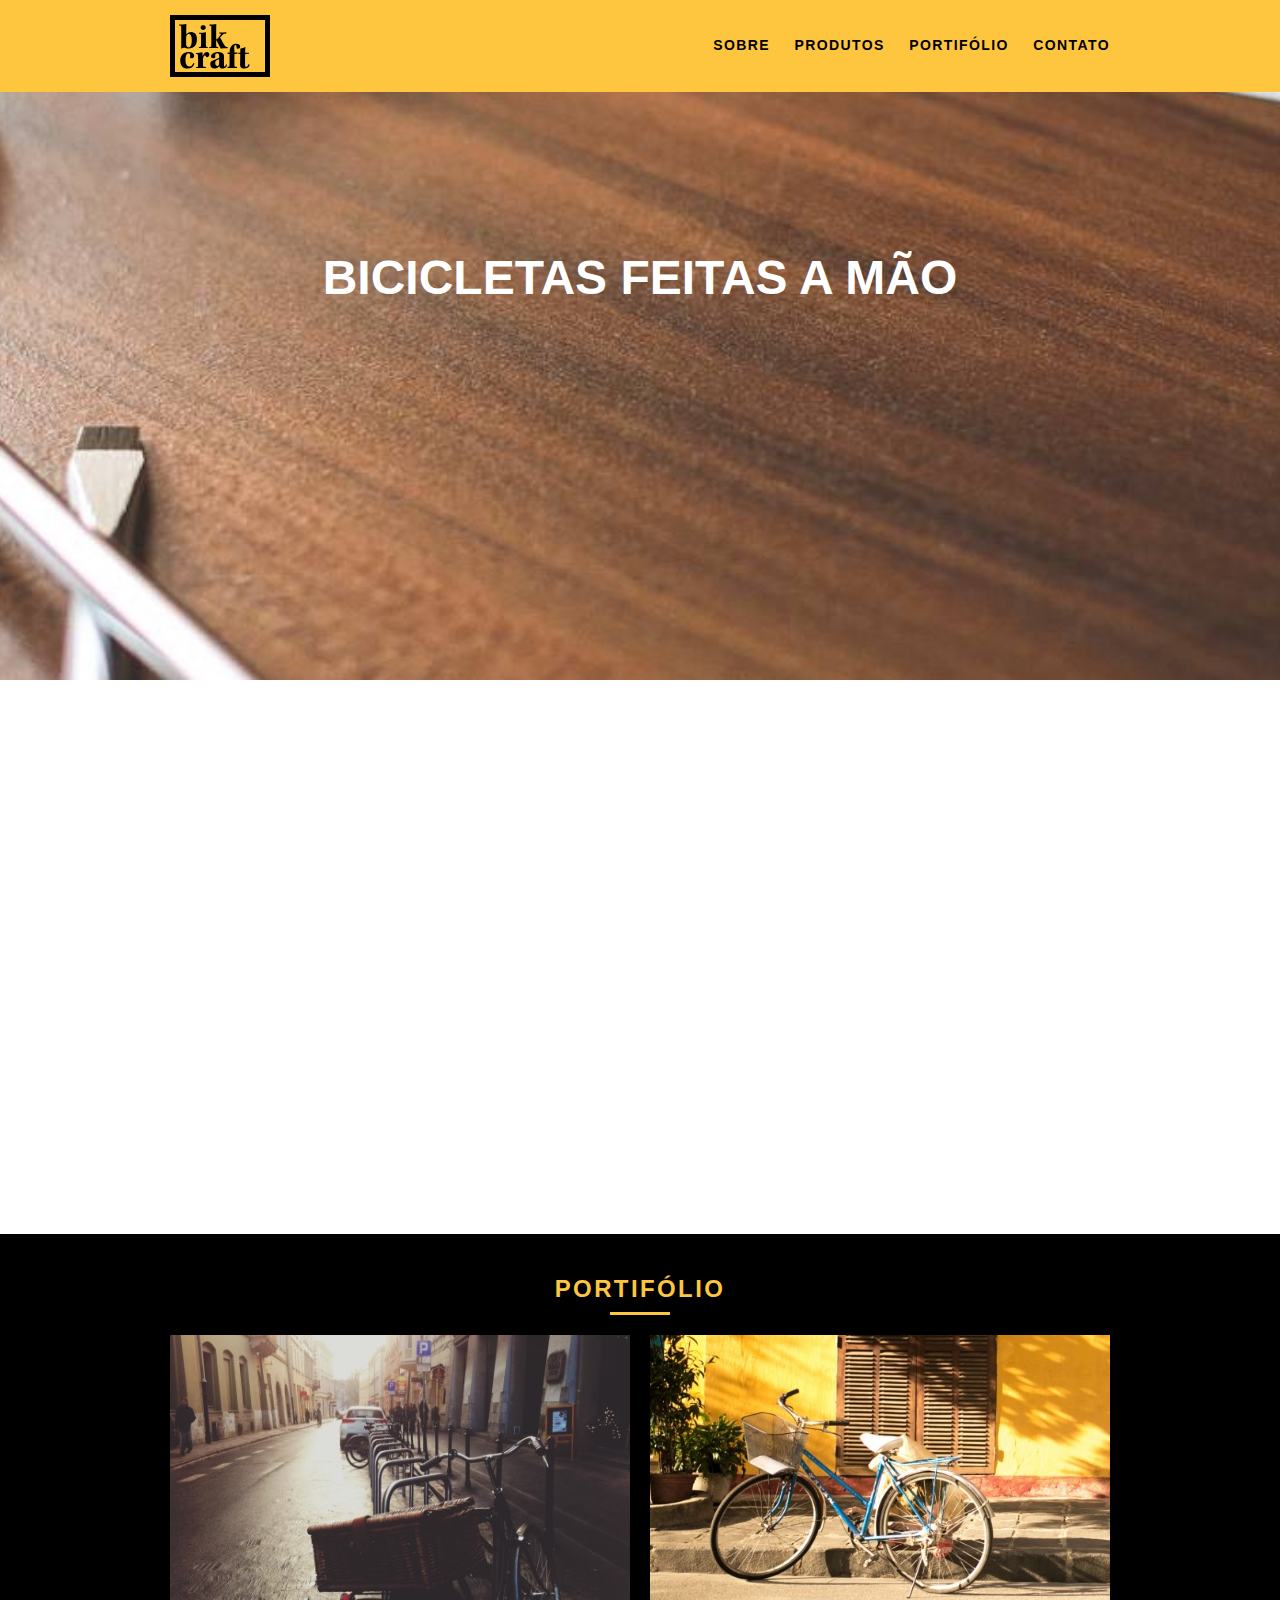
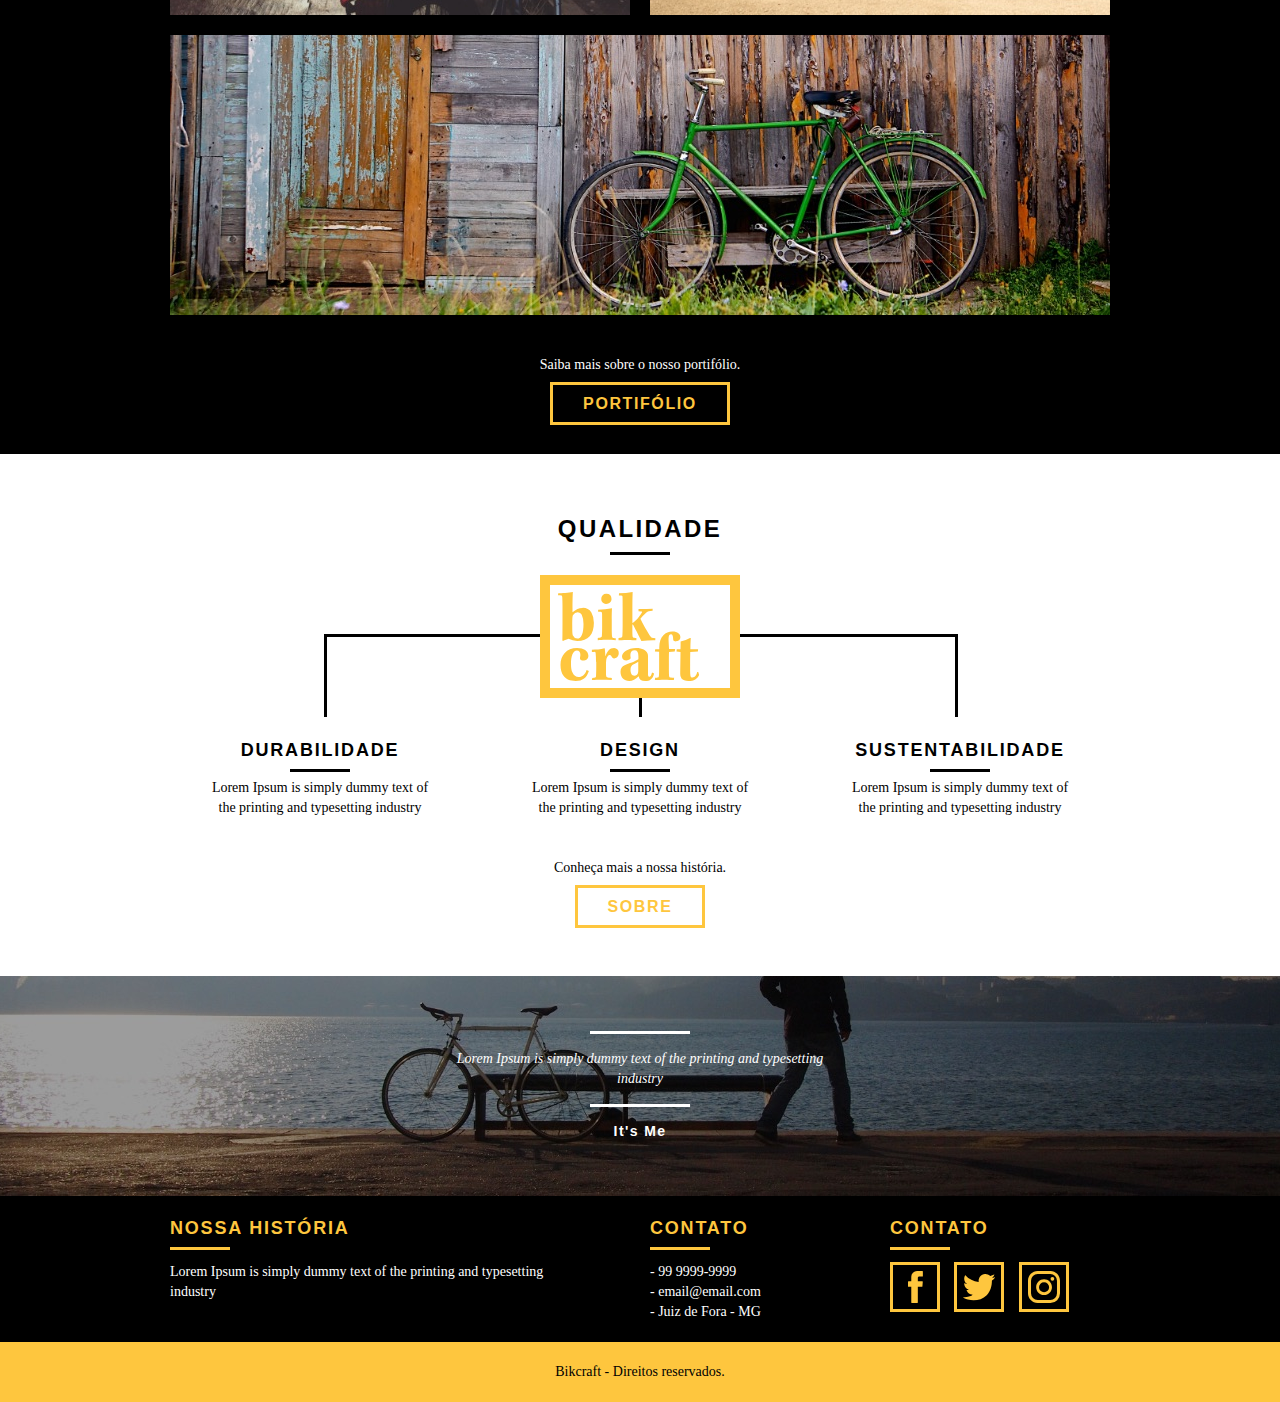
<file: Bikcraft/index.html>
<!DOCTYPE html>
<html lang="pt-br">

<head>
    <meta charset="utf-8">
    <meta name="description" content="Compre aqui sua bicicleta personalizada">

    <meta property="og:type" content="website">
    <meta property="og:title" content="Bikcraft - Bicicletas Personalizadas">
    <meta property="og:description" content="Compre aqui sua bicicleta personalizada">
    <meta property="og:url" content="http://bikcraft.com">
    <meta property="og:image" content="http://bikcraft.com/img/og-image.png">
    <meta name="viewport" content="width=device=width, initial-scale=1">
    <link rel="shortcut icon" href="favicon.ico">

    <title>Bikcraft - Bicicletas Personalizadas</title>
    <link rel="stylesheet" href="css/normalize.css">
    <link rel="stylesheet" href="css/reset.css">
    <link rel="stylesheet" href="css/grid.css">
    <link rel="stylesheet" href="css/style.css">
    <link rel="stylesheet" href="css/responsivo.css">
    <script>document.documentElement.classList.add("js");</script>
</head>

<body>
    <header class="header">
        <div class="container">
            <a href="index.html" class="grid-4">
                <img src="img/bikcraft.svg" alt="Bikcraft">
            </a>
            <nav class="header-menu grid-12">
                <ul>
                    <li><a href="sobre.html">Sobre</a></li>
                    <li><a href="produtos.html">Produtos</a></li>
                    <li><a href="portifolio.html">Portifólio</a></li>
                    <li><a href="contato.html">Contato</a></li>
                </ul>
            </nav>
        </div>
    </header>

    <section class="introducao">
        <div class="container">
            <h1 data-anime="400" class="fadeInDown">Bicicletas Feitas a Mão</h1>
            <blockquote data-anime="800" class="quote-externo fadeInDown">
                <p>
                    Lorem Ipsum is simply dummy text of the printing and typesetting industry
                </p>
                <cite>It's Me</cite>
            </blockquote>
            <a data-anime="1200" href="produtos.html" class="btn">Orçamento</a>
        </div>
    </section>

    <section class="produtos container fadeInDown" data-anime="1600"> 
        <h2 class="subtitulo">Produtos</h2>
        <ul class="produtos-lista">
            <li class="grid-1-3">
                <div class="produtos-icone">
                    <img src="img/produtos/passeio.svg" alt="Passeio">
                </div>

                <h3>Passeio</h3>
                <p>
                    Lorem Ipsum is simply dummy text of the printing and typesetting industry
                </p>
            </li>

            <li class="grid-1-3">
                <div class="produtos-icone">
                    <img src="img/produtos/esporte.svg" alt="Esporte">
                </div>

                <h3>Passeio</h3>
                <p>
                    Lorem Ipsum is simply dummy text of the printing and typesetting industry
                </p>
            </li>

            <li class="grid-1-3">
                <div class="produtos-icone">
                    <img src="img/produtos/retro.svg" alt="Retro">
                </div>

                <h3>Passeio</h3>
                <p>
                    Lorem Ipsum is simply dummy text of the printing and typesetting industry
                </p>
            </li>
        </ul>

        <div class="call">
            <p>Clique aqui para saber mais.</p>
            <a href="produtos.html" class="btn btn-preto">Produtos</a>
        </div>
    </section>

    <section class="portifolio">
        <div class="container">
            <h2 class="subtitulo">Portifólio</h2>
            <ul class="portifolio-lista">
                <li class="grid-8"><img src="img/portfolio/retro.jpg" alt="Retro"></li>
                <li class="grid-8"><img src="img/portfolio/passeio.jpg" alt="Passeio"></li>
                <li class="grid-16"><img src="img/portfolio/esporte.jpg" alt="Esporte"></li>
            </ul>

            <div class="call">
                <p>Saiba mais sobre o nosso portifólio.</p>
                <a href="produtos.html" class="btn">Portifólio</a>
            </div>
        </div>
    </section>

    <section class="qualidade container">
        <h2 class="subtitulo">Qualidade</h2>
        <img src="img/bikcraft-qualidade.svg" alt="Qualidade">
        <ul class="qualidade-lista">
            <li class="grid-1-3">
                <h3>Durabilidade</h3>
                <p>
                    Lorem Ipsum is simply dummy text of the printing and typesetting industry
                </p>
            </li>
            <li class="grid-1-3">
                <h3>Design</h3>
                <p>
                    Lorem Ipsum is simply dummy text of the printing and typesetting industry
                </p>
            </li>
            <li class="grid-1-3">
                <h3>Sustentabilidade</h3>
                <p>
                    Lorem Ipsum is simply dummy text of the printing and typesetting industry
                </p>
            </li>
        </ul>
        <div class="call">
            <p>Conheça mais a nossa história.</p>
            <a href="produtos.html" class="btn btn-preto">Sobre</a>
        </div>
    </section>

    <section class="quebra">
        <blockquote class="quote-externo container">
            <p>
                Lorem Ipsum is simply dummy text of the printing and typesetting industry
            </p>
            <cite>It's Me</cite>
        </blockquote>
    </section>

    <footer>
        <div class="footer">
            <div class="container">

                <div class="grid-8 footer-historia">
                    <h3>Nossa História</h3>
                    <p>Lorem Ipsum is simply dummy text of the printing and typesetting industry
                </div>

                <div class="grid-4 footer-contato">
                    <h3>Contato</h3>
                    <ul>
                        <li>- 99 9999-9999</li>
                        <li>- email@email.com</li>
                        <li>- Juiz de Fora - MG</li>
                    </ul>
                </div>

                <div class="grid-4 footer-redes-sociais">
                    <h3>Contato</h3>
                    <ul>
                        <li><a href="#" target="_blank"><img src="img/redes-sociais/facebook.svg"></a></li>
                        <li><a href="#" target="_blank"><img src="img/redes-sociais/twitter.svg"></a></li>
                        <li><a href="#" target="_blank"><img src="img/redes-sociais/instagram.svg"></a></li>
                    </ul>
                </div>

            </div>
        </div>

        <div class="copy">
            <div class="container">
                <p class="grid-16">Bikcraft - Direitos reservados.</p>
            </div>
        </div>
    </footer>

    <script src="./js/simple-anime.js"></script>
    <script src="./js/simple-slide.js"></script>
    <script src="./js/script.js"></script>
</body>

</html>
</file>
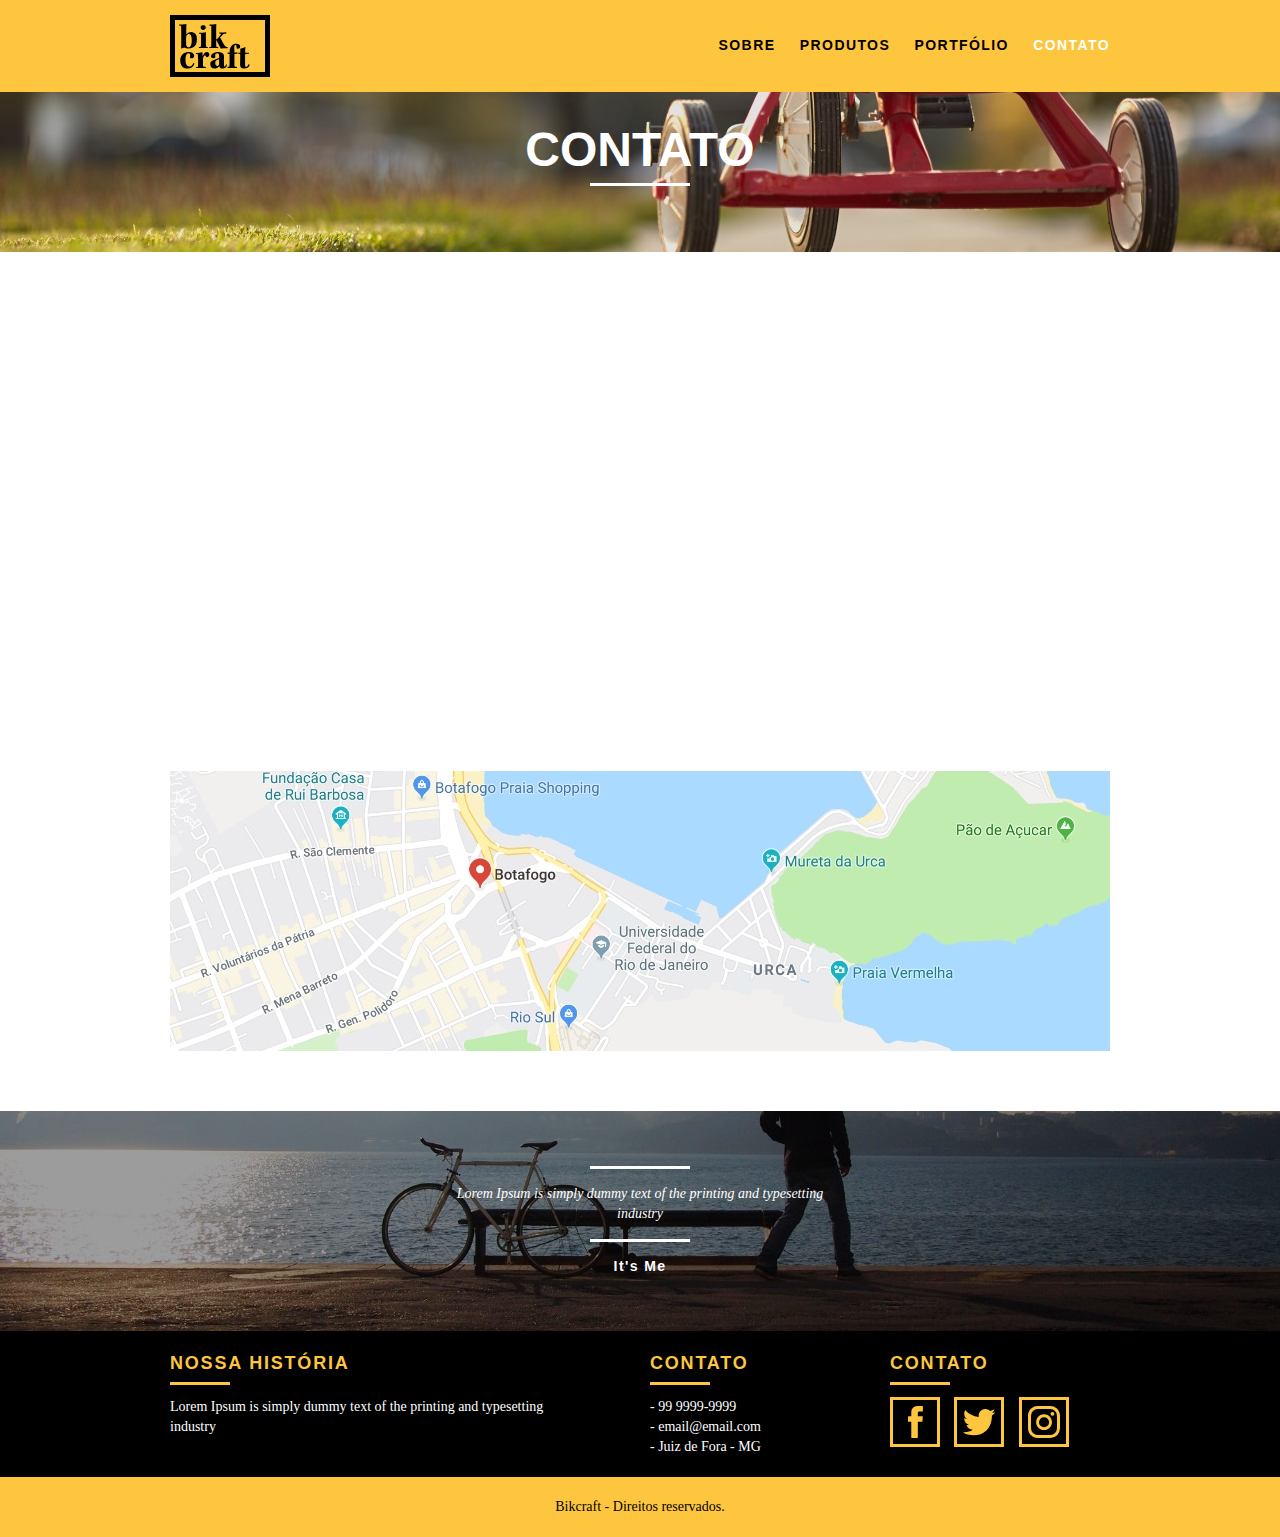
<file: Bikcraft/contato.html>
<!DOCTYPE html>
<html lang="pt-br">
	<head>
		<meta charset="utf-8">

		<meta name="description" content="Compre aqui sua bicicleta personalizada">

		<meta property="og:type" content="website">
		<meta property="og:title" content="Bikcraft - Bicicletas Personalizadas">
		<meta property="og:description" content="Compre aqui sua bicicleta personalizada">
		<meta property="og:url" content="http://bikcraft.com">
		<meta property="og:image" content="http://bikcraft.com/img/og-image.png">
		<meta name="viewport" content="width=device=width, initial-scale=1">
		<link rel="shortcut icon" href="favicon.ico">
		
		<title>Bikcraft - Contato</title>
		<link rel="stylesheet" href="css/normalize.css">
		<link rel="stylesheet" href="css/reset.css">
		<link rel="stylesheet" href="css/grid.css">
		<link rel="stylesheet" href="css/style.css">
		<link rel="stylesheet" href="css/contato.css">
		<link rel="stylesheet" href="css/responsivo.css">
		<script>document.documentElement.classList.add("js");</script>
	</head>
	<body>

		<header class="header">
			<div class="container">
				<a href="index.html" class="grid-4">
					<img src="img/bikcraft.svg" alt="Bikcraft">
				</a>
				<nav class="grid-12 header-menu">
					<ul>
						<li><a href="sobre.html">Sobre</a></li>
						<li><a href="produtos.html">Produtos</a></li>
						<li><a href="portifolio.html">Portfólio</a></li>
						<li><a href="contato.html" class="menu-ativo">Contato</a></li>
					</ul>
				</nav>
			</div>
		</header>

		<section class="introducao-interna interna-contato">
			<div class="container">
				<h1 data-anime="400" class="fadeInDown">Contato</h1>
				<p data-anime="800" class="fadeInDown">tire suas dúvidas com a gente</p>
			</div>
		</section>

		<section class="contato container fadeInDown" data-anime="1200">
			<form id="form-orcamento" class="contato-form grid-8">
				<label for="nome">Nome</label>
				<input type="text" id="nome">
				<label for="email">E-mail</label>
				<input type="text" id="email">
				<label for="telefone">Telefone</label>
				<input type="text" id="telefone">
				<label for="espec">Especificações</label>
				<textarea id="espec"></textarea>
				<button type="submit" class="btn btn-preto">Enviar</button>
			</form>
			<div class="contato-dados grid-8">
				<h3>Dados</h3>
				<span>99999-9999</span>
				<span>email@email.com</span>
				<span>Juiz de Fora - MG</span>
				<h3>Redes Sociais</h3>
				<ul>
					<li><a href="http://facebook.com" target="_blank"><img src="img/redes-sociais/facebook.svg"></a></li>
					<li><a href="http://twitter.com" target="_blank"><img src="img/redes-sociais/twitter.svg"></a></li>
					<li><a href="http://instagram.com" target="_blank"><img src="img/redes-sociais/instagram.svg"></a></li>
				</ul>
			</div>
		</section>

		<section class="container contato-mapa">
			<a href="http://google.com" target="_blank" class="grid-16"><img src="img/endereco-bikcraft.jpg" alt="Endereço da Bikcraft"></a>
		</section>

		<section class="quebra">
			<blockquote class="quote-externo container">
				<p>
					Lorem Ipsum is simply dummy text of the printing and typesetting industry
				</p>
				<cite>It's Me</cite>
			</blockquote>
		</section>

		<footer>
			<div class="footer">
				<div class="container">
	
					<div class="grid-8 footer-historia">
						<h3>Nossa História</h3>
						<p>Lorem Ipsum is simply dummy text of the printing and typesetting industry
					</div>
	
					<div class="grid-4 footer-contato">
						<h3>Contato</h3>
						<ul>
							<li>- 99 9999-9999</li>
							<li>- email@email.com</li>
							<li>- Juiz de Fora - MG</li>
						</ul>
					</div>
	
					<div class="grid-4 footer-redes-sociais">
						<h3>Contato</h3>
						<ul>
							<li><a href="#" target="_blank"><img src="img/redes-sociais/facebook.svg"></a></li>
							<li><a href="#" target="_blank"><img src="img/redes-sociais/twitter.svg"></a></li>
							<li><a href="#" target="_blank"><img src="img/redes-sociais/instagram.svg"></a></li>
						</ul>
					</div>
	
				</div>
			</div>
	
			<div class="copy">
				<div class="container">
					<p class="grid-16">Bikcraft - Direitos reservados.</p>
				</div>
			</div>
		</footer>

		<script src="./js/simple-anime.js"></script>
		<script src="./js/simple-slide.js"></script>
		<script src="./js/script.js"></script>
	</body>
</html>
</file>
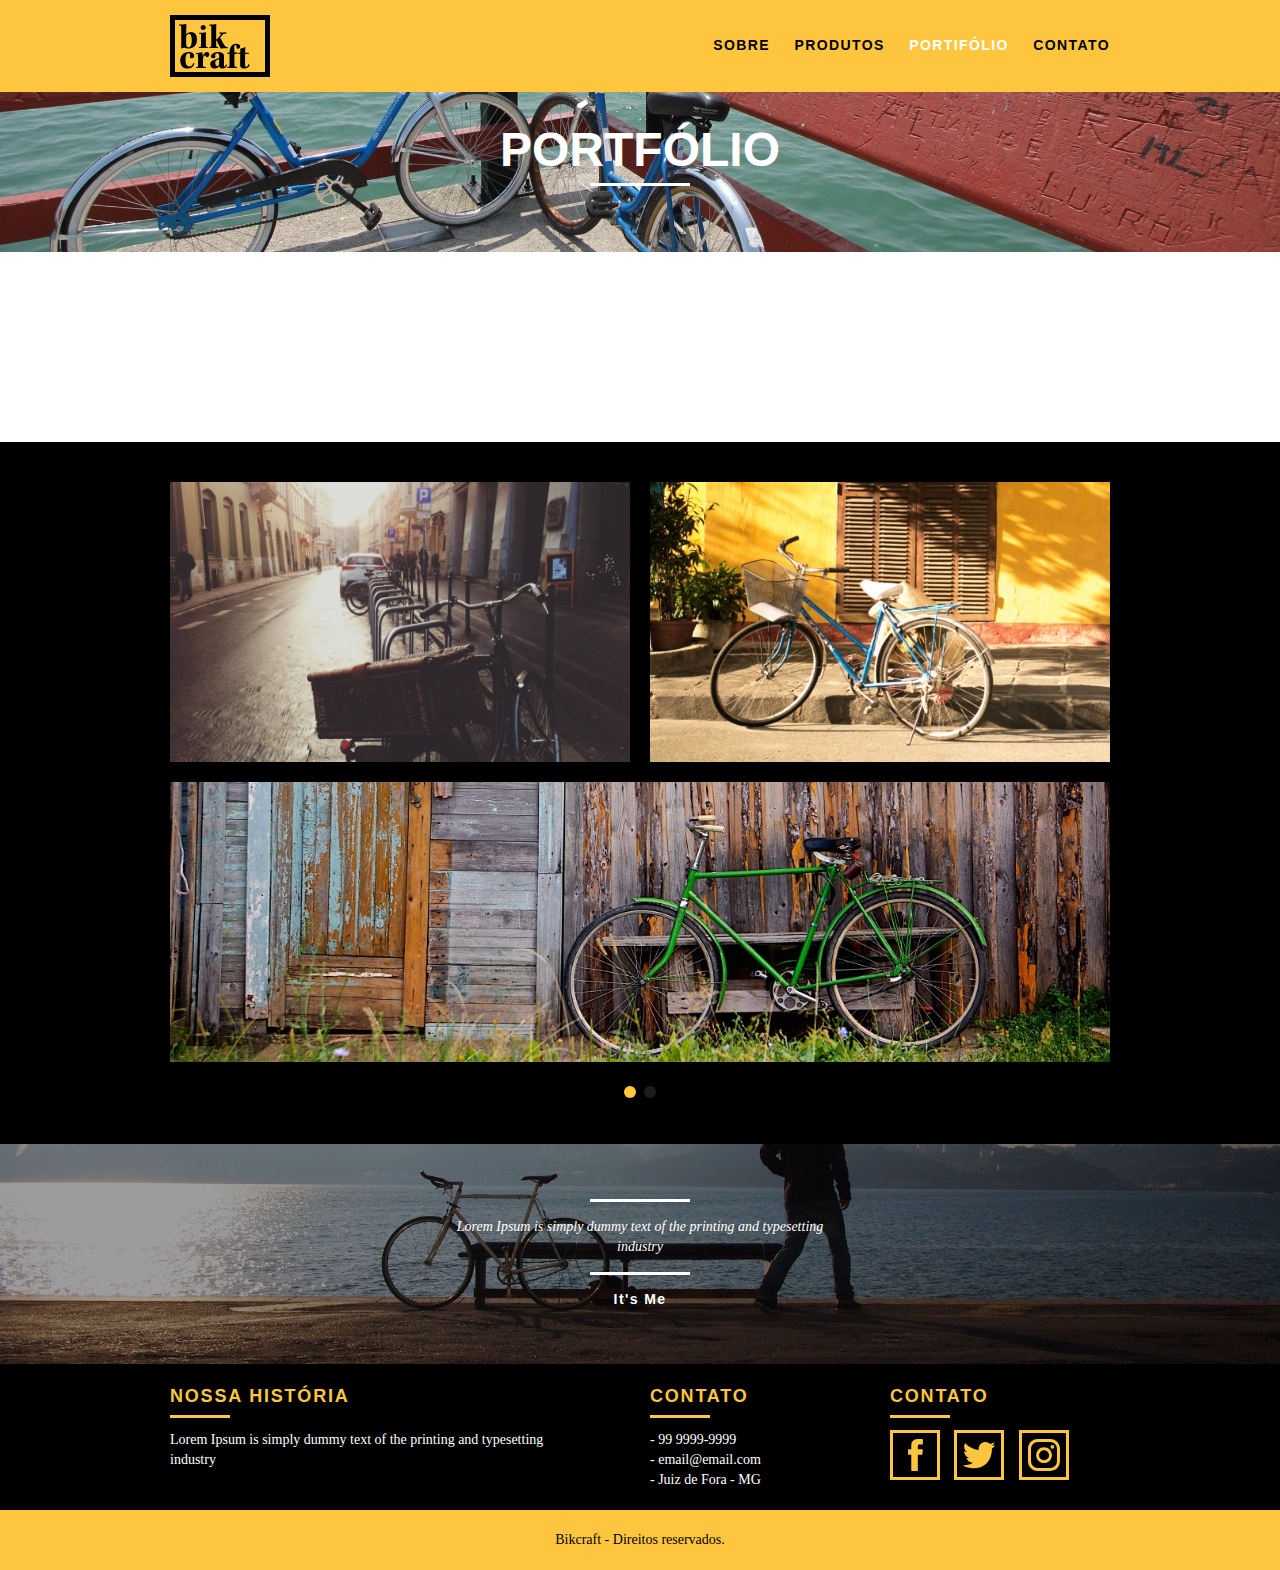
<file: Bikcraft/portifolio.html>
<!DOCTYPE html>
<html lang="pt-br">

<head>
    <meta charset="utf-8">

    <meta name="description" content="Compre aqui sua bicicleta personalizada">

    <meta property="og:type" content="website">
    <meta property="og:title" content="Bikcraft - Bicicletas Personalizadas">
    <meta property="og:description" content="Compre aqui sua bicicleta personalizada">
    <meta property="og:url" content="http://bikcraft.com">
    <meta property="og:image" content="http://bikcraft.com/img/og-image.png">
    <meta name="viewport" content="width=device=width, initial-scale=1">
    <link rel="shortcut icon" href="favicon.ico">
    
    <title>Portifólio</title>
    <link rel="stylesheet" href="css/normalize.css">
    <link rel="stylesheet" href="css/reset.css">
    <link rel="stylesheet" href="css/grid.css">
    <link rel="stylesheet" href="css/style.css">
    <link rel="stylesheet" href="css/portifolio.css">
    <link rel="stylesheet" href="css/responsivo.css">
    <script>document.documentElement.classList.add("js");</script>
</head>

<body>
    <header class="header">
        <div class="container">
            <a href="index.html" class="grid-4">
                <img src="img/bikcraft.svg" alt="Bikcraft">
            </a>
            <nav class="header-menu grid-12">
                <ul>
                    <li><a href="sobre.html">Sobre</a></li>
                    <li><a href="produtos.html">Produtos</a></li>
                    <li><a href="portifolio.html" class="menu-ativo">Portifólio</a></li>
                    <li><a href="contato.html">Contato</a></li>
                </ul>
            </nav>
        </div>
    </header>

    <section class="introducao-interna interna-portfolio">
        <div class="container">
            <h1 data-anime="400" class="fadeInDown">Portfólio</h1>
            <p data-anime="800" class="fadeInDown">conheça os projetos que amamos mostrar</p>
        </div>
    </section>

    <section class="container fadeInDown" data-slide="quote" data-anime="1200">
        <blockquote class="quote-clientes">
            <p>“Lorem Ipsum is simply dummy text of the printing and typesetting industry.”</p>
            <cite>It's Mes</cite>
        </blockquote>

        <blockquote class="quote-clientes">
            <p>“Lorem Ipsum is simply dummy text of the printing and typesetting industry.”</p>
            <cite>It's Mes 2</cite>
        </blockquote>

        <blockquote class="quote-clientes">
            <p>“Lorem Ipsum is simply dummy text of the printing and typesetting industry.”</p>
            <cite>It's Mes 3</cite>
        </blockquote>
    </section>

    <section class="portfolio">
        <div class="container" data-slide="portifolio">
            <ul class="portfolio-lista">
                <li class="grid-8"><img src="img/portfolio/retro.jpg" alt="Bicicleta Retrô"></li>
                <li class="grid-8"><img src="img/portfolio/passeio.jpg" alt="Bicicleta Passeio"></li>
                <li class="grid-16"><img src="img/portfolio/esporte.jpg" alt="Bicicleta Esporte"></li>
            </ul>

            <ul class="portfolio-lista">
                <li class="grid-8"><img src="img/portfolio/passeio.jpg" alt="Bicicleta Passeio"></li>
                <li class="grid-8"><img src="img/portfolio/retro.jpg" alt="Bicicleta Retrô"></li>
                <li class="grid-16"><img src="img/portfolio/esporte.jpg" alt="Bicicleta Esporte"></li>
            </ul>
        </div>
    </section>

    <section class="quebra">
        <blockquote class="quote-externo container">
            <p>
                Lorem Ipsum is simply dummy text of the printing and typesetting industry
            </p>
            <cite>It's Me</cite>
        </blockquote>
    </section>

    <footer>
        <div class="footer">
            <div class="container">

                <div class="grid-8 footer-historia">
                    <h3>Nossa História</h3>
                    <p>Lorem Ipsum is simply dummy text of the printing and typesetting industry
                </div>

                <div class="grid-4 footer-contato">
                    <h3>Contato</h3>
                    <ul>
                        <li>- 99 9999-9999</li>
                        <li>- email@email.com</li>
                        <li>- Juiz de Fora - MG</li>
                    </ul>
                </div>

                <div class="grid-4 footer-redes-sociais">
                    <h3>Contato</h3>
                    <ul>
                        <li><a href="#" target="_blank"><img src="img/redes-sociais/facebook.svg"></a></li>
                        <li><a href="#" target="_blank"><img src="img/redes-sociais/twitter.svg"></a></li>
                        <li><a href="#" target="_blank"><img src="img/redes-sociais/instagram.svg"></a></li>
                    </ul>
                </div>

            </div>
        </div>

        <div class="copy">
            <div class="container">
                <p class="grid-16">Bikcraft - Direitos reservados.</p>
            </div>
        </div>
    </footer>

    <script src="./js/simple-anime.js"></script>
    <script src="./js/simple-slide.js"></script>
    <script src="./js/script.js"></script>
</body>

</html>
</file>
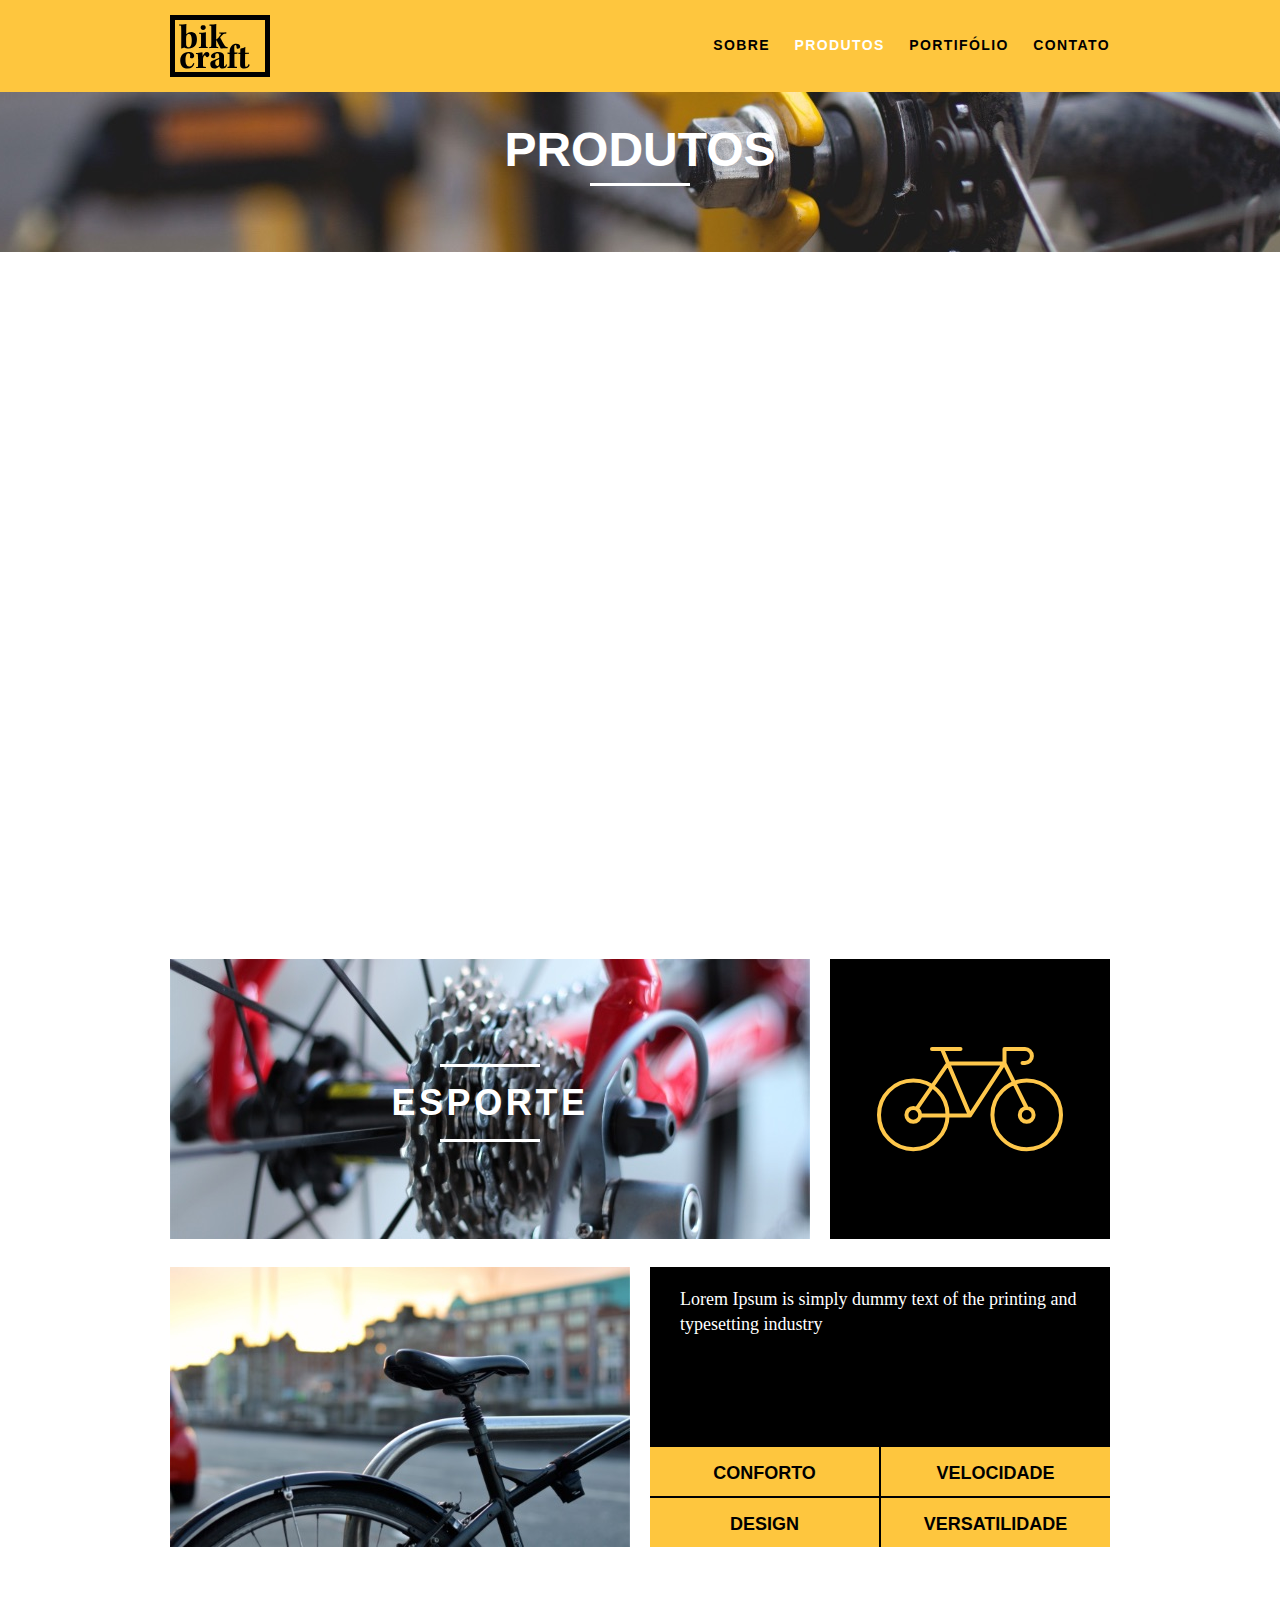
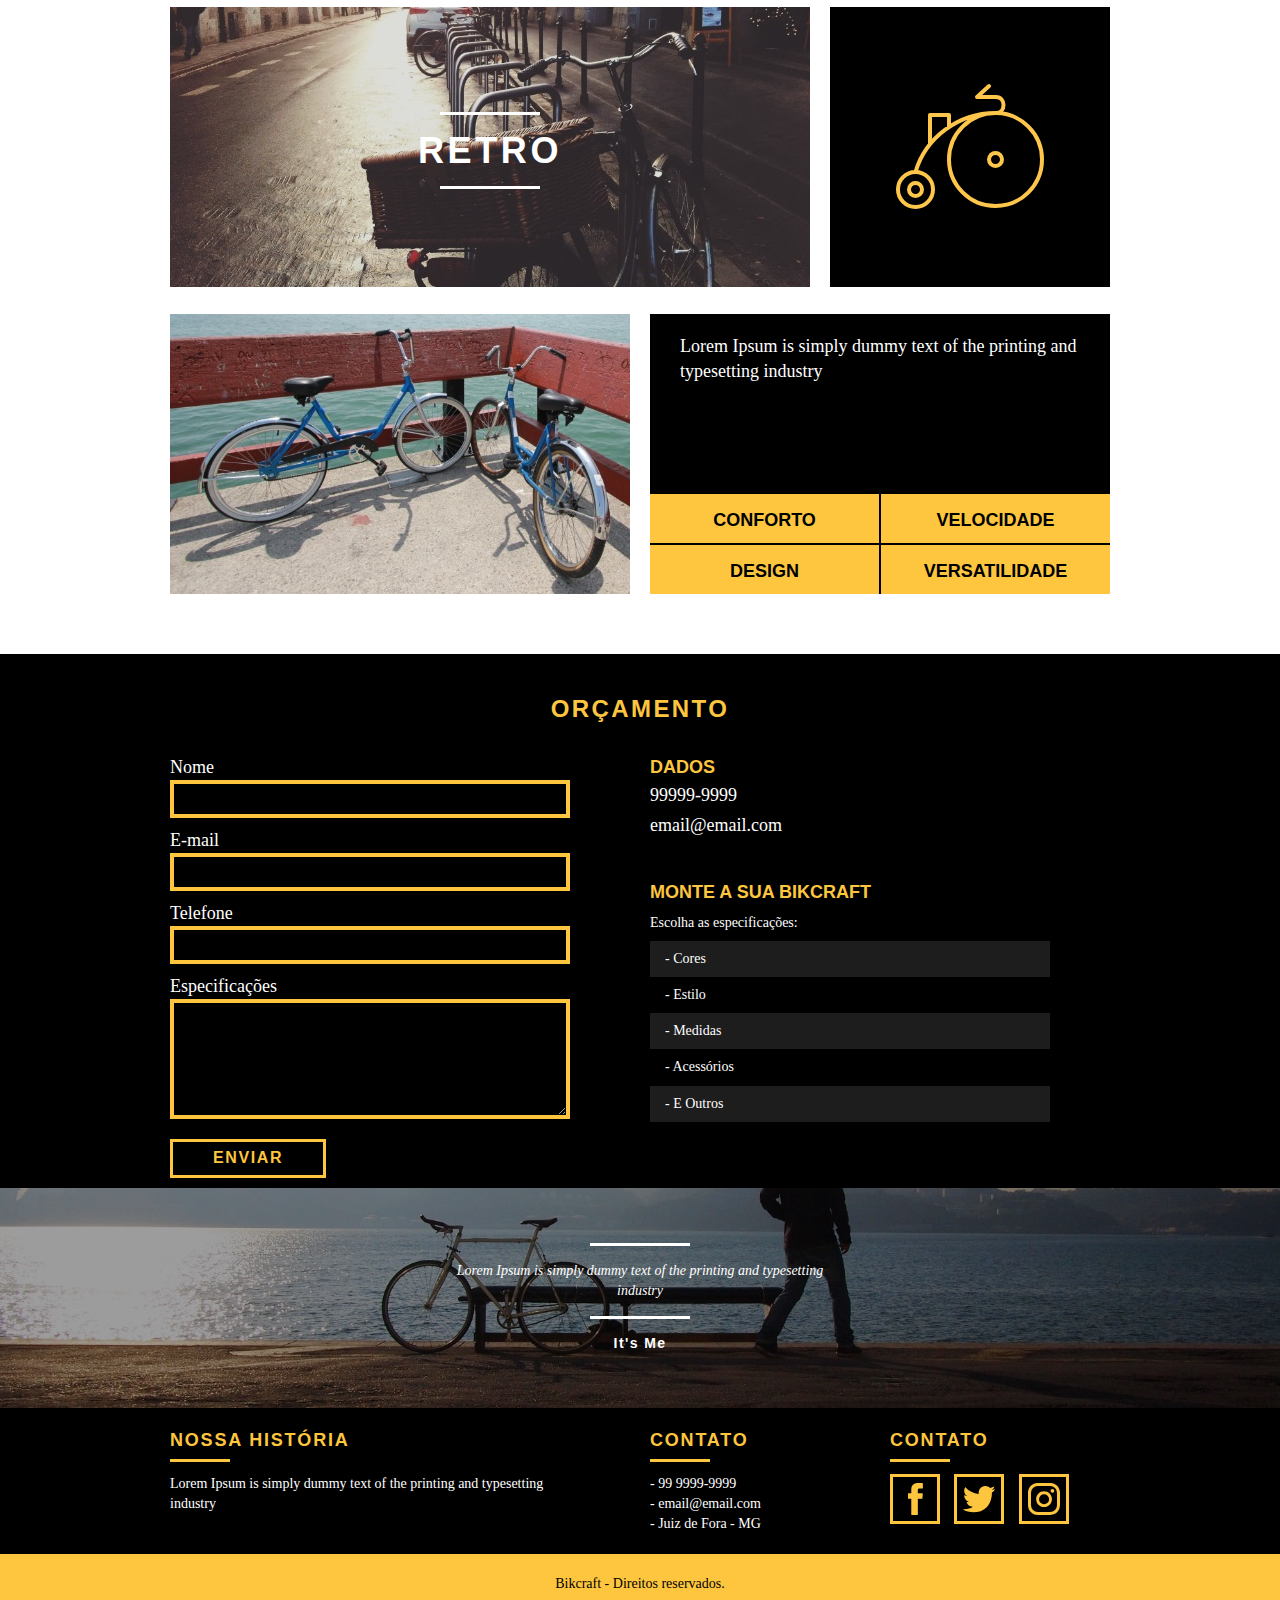
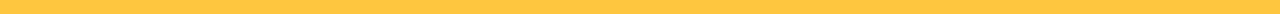
<file: Bikcraft/produtos.html>
<!DOCTYPE html>
<html lang="pt-br">

<head>
    <meta charset="utf-8">

    <meta name="description" content="Compre aqui sua bicicleta personalizada">

    <meta property="og:type" content="website">
    <meta property="og:title" content="Bikcraft - Bicicletas Personalizadas">
    <meta property="og:description" content="Compre aqui sua bicicleta personalizada">
    <meta property="og:url" content="http://bikcraft.com">
    <meta property="og:image" content="http://bikcraft.com/img/og-image.png">
    <meta name="viewport" content="width=device=width, initial-scale=1">
    <link rel="shortcut icon" href="favicon.ico">
    
    <title>Produtos</title>
    <link rel="stylesheet" href="css/normalize.css">
    <link rel="stylesheet" href="css/reset.css">
    <link rel="stylesheet" href="css/grid.css">
    <link rel="stylesheet" href="css/style.css">
    <link rel="stylesheet" href="css/produtos.css">
    <link rel="stylesheet" href="css/responsivo.css">
    <script>document.documentElement.classList.add("js");</script>
</head>

<body>
    <header class="header">
        <div class="container">
            <a href="index.html" class="grid-4">
                <img src="img/bikcraft.svg" alt="Bikcraft">
            </a>
            <nav class="header-menu grid-12">
                <ul>
                    <li><a href="sobre.html">Sobre</a></li>
                    <li><a href="produtos.html" class="menu-ativo">Produtos</a></li>
                    <li><a href="portifolio.html">Portifólio</a></li>
                    <li><a href="contato.html">Contato</a></li>
                </ul>
            </nav>
        </div>
    </header>

    <section class="introducao-interna interna-produtos">
        <div class="container">
            <h1 data-anime="400" class="fadeInDown">Produtos</h1>
            <p data-anime="800" class="fadeInDown">
                Lorem Ipsum is simply dummy text of the printing and typesetting industry
            </p>
        </div>
    </section>

    <section class="container produtos-item fadeInDown"  data-anime="1800">
        <div class="grid-11">
            <img src="img/produtos/bikcraft-passeio-1.jpg" alt="Passeio">
            <h2>Passeio</h2>
        </div>
        <div class="grid-5 produtos-icone">
            <img src="img/produtos/passeio.svg" alt="Passeio">
        </div>
        <div class="grid-8">
            <img src="img/produtos/bikcraft-passeio-2.jpg" alt="Passeio">
        </div>
        <div class="grid-8 produto-info">
            <p>Lorem Ipsum is simply dummy text of the printing and typesetting industry</p>
            <ul>
                <li>Conforto</li>
                <li>Velocidade</li>
                <li>Design</li>
                <li>Versatilidade</li>
            </ul>
        </div>
    </section>

    <section class="container produtos-item">
        <div class="grid-11">
            <img src="img/produtos/bikcraft-esporte-1.jpg" alt="Esporte">
            <h2>Esporte</h2>
        </div>
        <div class="grid-5 produtos-icone">
            <img src="img/produtos/esporte.svg" alt="Esporte">
        </div>
        <div class="grid-8">
            <img src="img/produtos/bikcraft-esporte-2.jpg" alt="Esporte">
        </div>
        <div class="grid-8 produto-info">
            <p>Lorem Ipsum is simply dummy text of the printing and typesetting industry</p>
            <ul>
                <li>Conforto</li>
                <li>Velocidade</li>
                <li>Design</li>
                <li>Versatilidade</li>
            </ul>
        </div>
    </section>

    <section class="container produtos-item">
        <div class="grid-11">
            <img src="img/produtos/bikcraft-retro-1.jpg" alt="Retro">
            <h2>Retro</h2>
        </div>
        <div class="grid-5 produtos-icone">
            <img src="img/produtos/retro.svg" alt="Retro">
        </div>
        <div class="grid-8">
            <img src="img/produtos/bikcraft-retro-2.jpg" alt="Retro">
        </div>
        <div class="grid-8 produto-info">
            <p>Lorem Ipsum is simply dummy text of the printing and typesetting industry</p>
            <ul>
                <li>Conforto</li>
                <li>Velocidade</li>
                <li>Design</li>
                <li>Versatilidade</li>
            </ul>
        </div>
    </section>

    <section class="orcamento">
        <div class="container">
            <h2 class="subtitulo">Orçamento</h2>
            <form id="form-orcamento" class="form grid-8">
                <label for="nome">Nome</label>
                <input type="text" id="nome">

                <label for="email">E-mail</label>
                <input type="text" id="email">

                <label for="telefone">Telefone</label>
                <input type="text" id="telefone">

                <label for="espec">Especificações</label>
                <textarea id="espec"></textarea>
                <button type="submit" class="btn">Enviar</button>
            </form>
            <div class="orcamento-dados grid-8">
                <h3>Dados</h3>
                <span>99999-9999</span>
                <span>email@email.com</span>
                <h3>Monte a sua Bikcraft</h3>
                <p>Escolha as especificações:</p>
                <ul>
                    <li>- Cores</li>
                    <li>- Estilo</li>
                    <li>- Medidas</li>
                    <li>- Acessórios</li>
                    <li>- E Outros</li>
                </ul>
            </div>
        </div>
    </section>

    <section class="quebra">
        <blockquote class="quote-externo container">
            <p>
                Lorem Ipsum is simply dummy text of the printing and typesetting industry
            </p>
            <cite>It's Me</cite>
        </blockquote>
    </section>
    
    <footer>
        <div class="footer">
            <div class="container">

                <div class="grid-8 footer-historia">
                    <h3>Nossa História</h3>
                    <p>Lorem Ipsum is simply dummy text of the printing and typesetting industry
                </div>

                <div class="grid-4 footer-contato">
                    <h3>Contato</h3>
                    <ul>
                        <li>- 99 9999-9999</li>
                        <li>- email@email.com</li>
                        <li>- Juiz de Fora - MG</li>
                    </ul>
                </div>

                <div class="grid-4 footer-redes-sociais">
                    <h3>Contato</h3>
                    <ul>
                        <li><a href="#" target="_blank"><img src="img/redes-sociais/facebook.svg"></a></li>
                        <li><a href="#" target="_blank"><img src="img/redes-sociais/twitter.svg"></a></li>
                        <li><a href="#" target="_blank"><img src="img/redes-sociais/instagram.svg"></a></li>
                    </ul>
                </div>

            </div>
        </div>

        <div class="copy">
            <div class="container">
                <p class="grid-16">Bikcraft - Direitos reservados.</p>
            </div>
        </div>
    </footer>

    <script src="./js/simple-anime.js"></script>
    <script src="./js/simple-slide.js"></script>
    <script src="./js/script.js"></script>
</body>

</html>
</file>
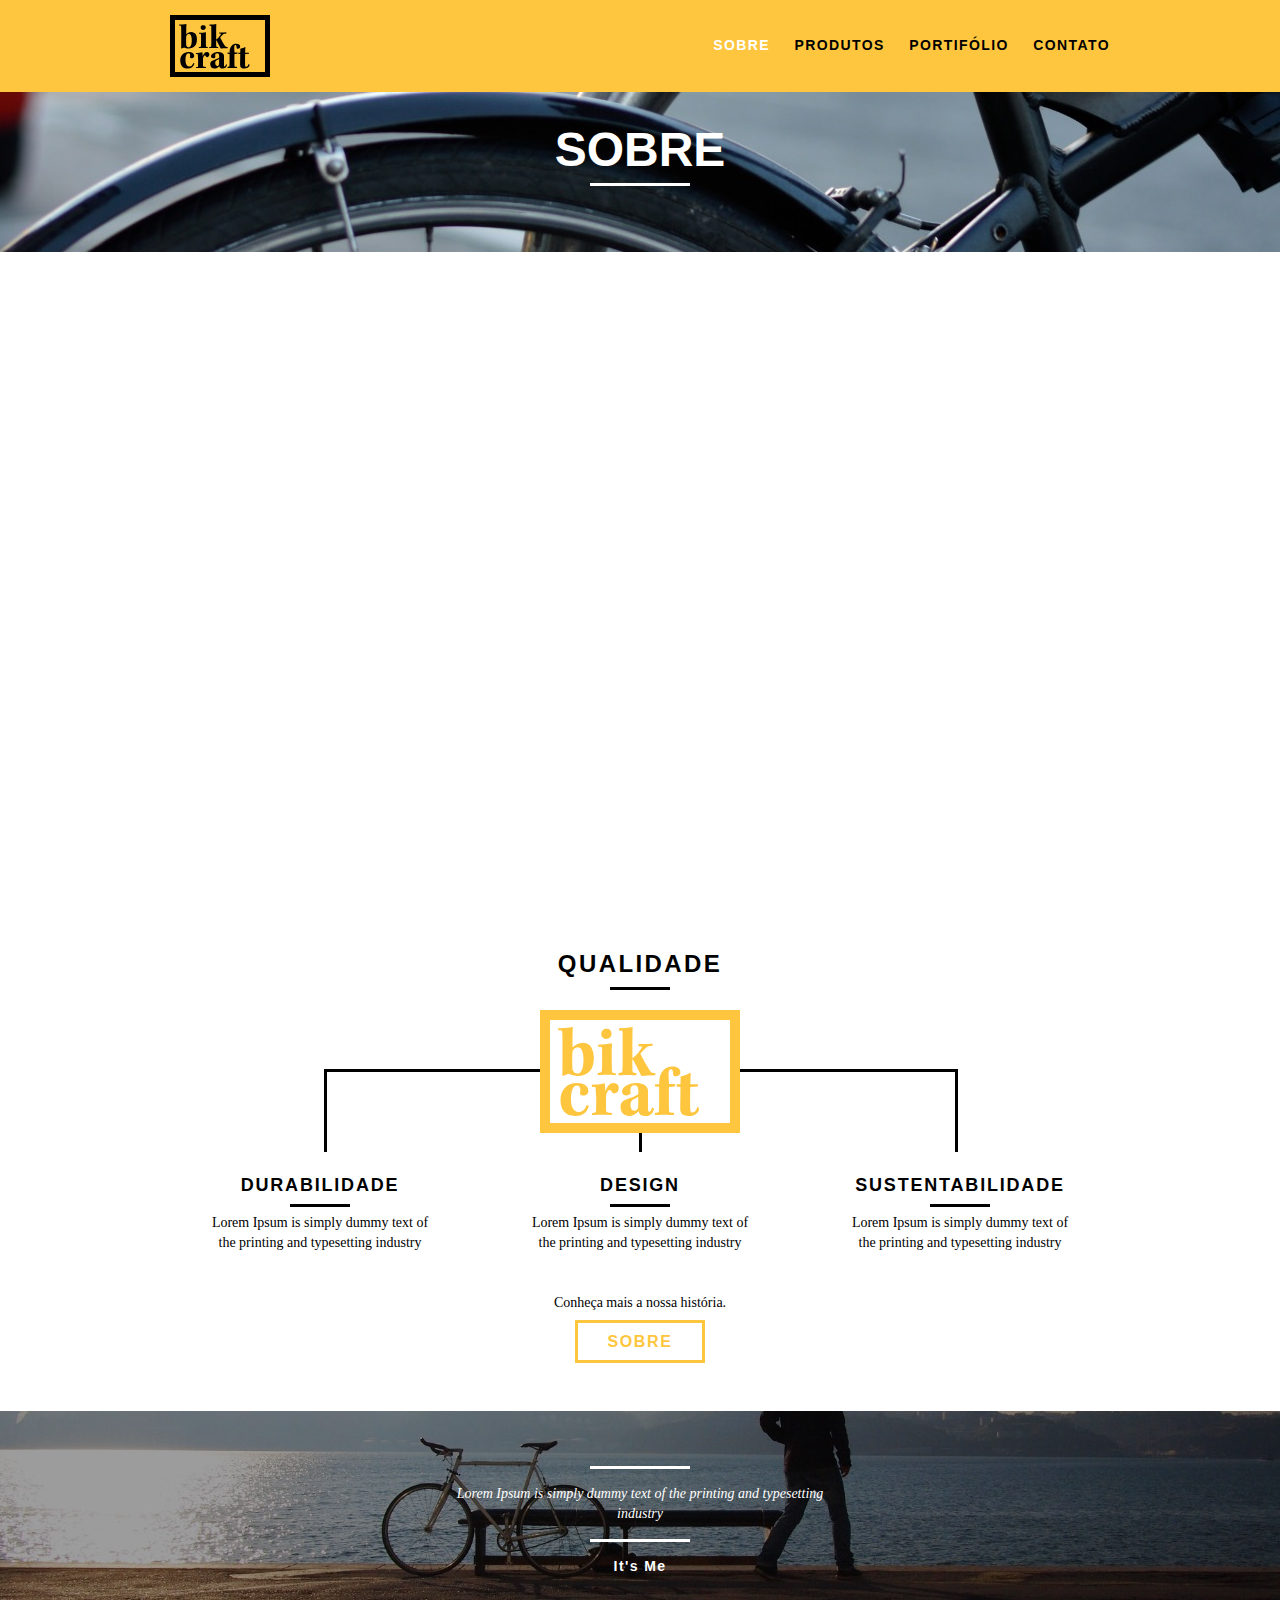
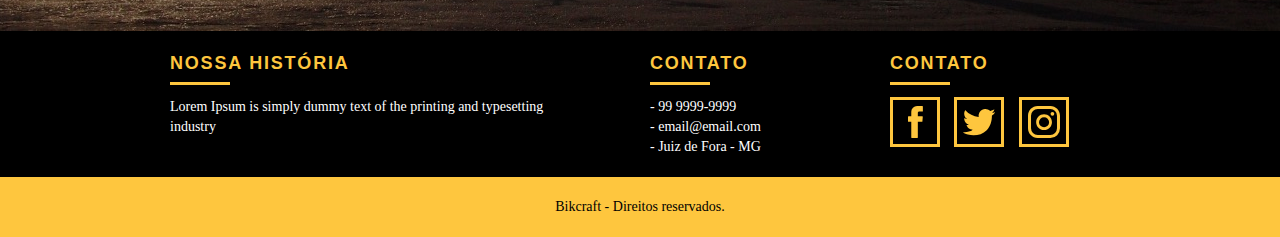
<file: Bikcraft/sobre.html>
<!DOCTYPE html>
<html lang="pt-br">

<head>
    <meta charset="utf-8">
    <title>Sobre</title>

    <meta name="description" content="Compre aqui sua bicicleta personalizada">

    <meta property="og:type" content="website">
    <meta property="og:title" content="Bikcraft - Bicicletas Personalizadas">
    <meta property="og:description" content="Compre aqui sua bicicleta personalizada">
    <meta property="og:url" content="http://bikcraft.com">
    <meta property="og:image" content="http://bikcraft.com/img/og-image.png">
    <meta name="viewport" content="width=device=width, initial-scale=1">
    <link rel="shortcut icon" href="favicon.ico">
    
    <link rel="stylesheet" href="css/normalize.css">
    <link rel="stylesheet" href="css/reset.css">
    <link rel="stylesheet" href="css/grid.css">
    <link rel="stylesheet" href="css/style.css">
    <link rel="stylesheet" href="css/sobre.css">
    <link rel="stylesheet" href="css/responsivo.css">
    <script>document.documentElement.classList.add("js");</script>
</head>

<body>
    <header class="header">
        <div class="container">
            <a href="index.html" class="grid-4">
                <img src="img/bikcraft.svg" alt="Bikcraft">
            </a>
            <nav class="header-menu grid-12">
                <ul>
                    <li><a href="sobre.html" class="menu-ativo">Sobre</a></li>
                    <li><a href="produtos.html">Produtos</a></li>
                    <li><a href="portifolio.html">Portifólio</a></li>
                    <li><a href="contato.html">Contato</a></li>
                </ul>
            </nav>
        </div>
    </header>

    <section class="introducao-interna interna-sobre">
        <div class="container">
            <h1 data-anime="400" class="fadeInDown">Sobre</h1>
            <p data-anime="800" class="fadeInDown">
                Lorem Ipsum is simply dummy text of the printing and typesetting industry
            </p>
        </div>
    </section>


    <section class="missao-sobre container fadeInDown" data-anime="1200">
        <div class="grid-10">
            <h2 class="subtitulo-interno">Missão e Visão</h2>
            <p>Lorem Ipsum is simply dummy text of the printing and typesetting industry
                Lorem Ipsum is simply dummy text of the printing and typesetting industry
            </p>
            <p>Lorem Ipsum is simply dummy text of the printing and typesetting industry
                Lorem Ipsum is simply dummy text of the printing and typesetting industry
            </p>
        </div>
        <div class="grid-6">
            <h2 class="subtitulo-interno">Valores</h2>
            <ul>
                <li>- Lorem Ipsum is simply</li>
                <li>- Lorem Ipsum is simply</li>
                <li>- Lorem Ipsum is simply</li>
                <li>- Lorem Ipsum is simply</li>
            </ul>

        </div>

        <div class="grid-16 foto-equipe">
            <img src="img/equipe-bikcraft.jpg" alt="Equipe">
        </div>
    </section>

    <section class="qualidade container">
        <h2 class="subtitulo">Qualidade</h2>
        <img src="img/bikcraft-qualidade.svg" alt="Qualidade">
        <ul class="qualidade-lista">
            <li class="grid-1-3">
                <h3>Durabilidade</h3>
                <p>
                    Lorem Ipsum is simply dummy text of the printing and typesetting industry
                </p>
            </li>
            <li class="grid-1-3">
                <h3>Design</h3>
                <p>
                    Lorem Ipsum is simply dummy text of the printing and typesetting industry
                </p>
            </li>
            <li class="grid-1-3">
                <h3>Sustentabilidade</h3>
                <p>
                    Lorem Ipsum is simply dummy text of the printing and typesetting industry
                </p>
            </li>
        </ul>
        <div class="call">
            <p>Conheça mais a nossa história.</p>
            <a href="produtos.html" class="btn btn-preto">Sobre</a>
        </div>
    </section>

    <section class="quebra">
        <blockquote class="quote-externo container">
            <p>
                Lorem Ipsum is simply dummy text of the printing and typesetting industry
            </p>
            <cite>It's Me</cite>
        </blockquote>
    </section>

    <footer>
        <div class="footer">
            <div class="container">

                <div class="grid-8 footer-historia">
                    <h3>Nossa História</h3>
                    <p>Lorem Ipsum is simply dummy text of the printing and typesetting industry
                </div>

                <div class="grid-4 footer-contato">
                    <h3>Contato</h3>
                    <ul>
                        <li>- 99 9999-9999</li>
                        <li>- email@email.com</li>
                        <li>- Juiz de Fora - MG</li>
                    </ul>
                </div>

                <div class="grid-4 footer-redes-sociais">
                    <h3>Contato</h3>
                    <ul>
                        <li><a href="#" target="_blank"><img src="img/redes-sociais/facebook.svg"></a></li>
                        <li><a href="#" target="_blank"><img src="img/redes-sociais/twitter.svg"></a></li>
                        <li><a href="#" target="_blank"><img src="img/redes-sociais/instagram.svg"></a></li>
                    </ul>
                </div>

            </div>
        </div>

        <div class="copy">
            <div class="container">
                <p class="grid-16">Bikcraft - Direitos reservados.</p>
            </div>
        </div>
    </footer>

    <script src="./js/simple-anime.js"></script>
    <script src="./js/simple-slide.js"></script>
    <script src="./js/script.js"></script>
</body>

</html>
</file>
<file: Bikcraft/css/grid.css>
*, *:before, *:after {
  -webkit-box-sizing: border-box; 
  -moz-box-sizing: border-box; 
  box-sizing: border-box;
}

.container {
	width: 960px;
	margin: 0 auto;
	padding: 0px;
	position: relative;
}

.container:after, .container:before {
	content: " ";
	display: table;
}

.container:after {
	clear: both;
}

.grid-1, .grid-2, .grid-3, .grid-4, .grid-5, .grid-6, .grid-7, .grid-8, .grid-9, .grid-10, .grid-11, .grid-12, .grid-13, .grid-14, .grid-15, .grid-16, .grid-1-3 {
	float: left;
	margin-left: 10px;
	margin-right: 10px;
}

.grid-1 	{width: 40px;}
.grid-2 	{width: 100px;}
.grid-3 	{width: 160px;}
.grid-4 	{width: 220px;}
.grid-5 	{width: 280px;}
.grid-6 	{width: 340px;}
.grid-7 	{width: 400px;}
.grid-8 	{width: 460px;}
.grid-9 	{width: 520px;}
.grid-10 	{width: 580px;}
.grid-11 	{width: 640px;}
.grid-12 	{width: 700px;}
.grid-13 	{width: 760px;}
.grid-14 	{width: 820px;}
.grid-15 	{width: 880px;}
.grid-16 	{width: 940px;}
.grid-1-3	{width: 300px;}

@media only screen and (min-width: 788px) and (max-width: 979px) {

	.container {
		width: 768px;
	}

	.grid-1		{width: 28px;}
	.grid-2		{width: 76px;}
	.grid-3		{width: 124px;}
	.grid-4		{width: 172px;}
	.grid-5		{width: 220px;}
	.grid-6		{width: 268px;}
	.grid-7		{width: 316px;}
	.grid-8		{width: 364px;}
	.grid-9		{width: 412px;}
	.grid-10	{width: 460px;}
	.grid-11	{width: 508px;}
	.grid-12	{width: 556px;}
	.grid-13	{width: 604px;}
	.grid-14	{width: 652px;}
	.grid-15	{width: 700px;}
	.grid-16	{width: 748px;}
	.grid-1-3	{width: 236px;}
}

@media only screen and (max-width: 787px) {
	.container {
		width: 300px;
	}
	
	.grid-1, .grid-2, .grid-3, .grid-4, .grid-5, .grid-6, .grid-7, .grid-8, .grid-9, .grid-10, .grid-11, .grid-12, .grid-13, .grid-14, .grid-15, .grid-16, .grid-1-3 {
		width: 300px;
		margin: 0 0 20px 0;
		float: none;
	}
}
</file>
<file: Bikcraft/css/style.css>
body {
    font-family: Arial, Helvetica, sans-serif;
}

p {
    font-family: Georgia, 'Times New Roman', Times, serif;
    font-size: 14px;
    line-height: 20px;
}

img {
    display: block;
    max-width: 100%;
}

.header {
    position: fixed;
    top: 0;
    width: 100%;
    background: #fec63e;
    padding: 15px 0;
    z-index: 10;
}

.header-menu {
    text-align: right;
}

.header-menu ul li {
    display: inline-block;
    margin-left: 20px;
    margin-top: 20px;
}

.header-menu ul li a {
    color: #000;
    font-weight: bold;
    text-transform: uppercase;
    letter-spacing: .1em;
    font-size: 14px;
    line-height: 20px;
    padding: 10px 0;
}

.header-menu ul li a:hover {
    color: #FFF;
}

.header-menu ul li a.menu-ativo {
    color: #fff;
}

.introducao {
    width: 100%;
    height: 680px;
    background: url("../img/bg.jpg") no-repeat center;
    background-size: cover;
    text-align: center;
    padding-top: 250px;
}

.introducao h1  {
    font-size: 48px;
    color: white;
    font-weight: bold;
    text-transform: uppercase;
}

.introducao-interna {
	width: 100%;
	margin-top: 92px;
	height: 160px;
	text-align: center;
	color: #fff;
    padding-top: 30px;
}

.introducao-interna h1 {
    font-size: 48px;
    color: white;
    font-weight: bold;
    text-transform: uppercase;
}

.introducao-interna h1:after {
    content: "";
    display: block;
    width: 100px;
    height: 3px;
    background: white;
    margin: 6px auto 15px auto;
}

.quote-externo {
    max-width: 300px;
    margin: 0 auto;
    color: white;
    margin-bottom: 40px;
}

.quote-externo p {
    font-style: italic;
}

.quote-externo p:before, .quote-externo p:after {
    content: "";
    display: block;
    width: 100px;
    height: 3px;
    background: white;
    margin: 15px auto 15px auto;
}

.quote-externo cite {
    font-style: normal;
    font-weight: bold;
    font-size: 14px;
    letter-spacing: .1em;
}

.btn {
    border: 3px solid #fec63e;
    padding: 10px 30px;
    color: #fec63e;
    text-transform: uppercase;
    font-weight: bold;
    letter-spacing: .1em;
}

.btn.btn-preto:hover {
    color: #000;
    border-color: #000;
}

.btn:hover {
    border-color: #fff;
    color: #fff;
}

.produtos {
    padding: 60px 0;
}

.subtitulo {
    font-weight: bold;
    line-height: 30px;
    font-size: 24px;
    letter-spacing: .1em;
    color: #000;
    text-transform: uppercase;
    text-align: center;
    margin-bottom: 20px;
}

.subtitulo:after {
    content: "";
    display: block;
    width: 60px;
    height: 3px;
    background: #000;
    margin: 8px auto 15px auto;
}

.subtitulo-interno {
    font-weight: bold;
    line-height: 30px;
    font-size: 24px;
    letter-spacing: .1em;
    color: #000;
    text-transform: uppercase;
    margin-bottom: 10px;
}

.subtitulo-interno:after {
    content: "";
    display: block;
    width: 60px;
    height: 3px;
    background: #000;
    margin: 8px 0;
}

.produtos-lista li {
    background:  #fec63e;
}

.produtos-lista li img {
    margin: 0 auto;
}

.produtos-lista li h3 {
    font-weight: bold;
    line-height: 25px;
    font-size: 18px;
    text-transform: uppercase;
    letter-spacing: .1em;
    margin-top: 20px;
}

.produtos-lista li h3:after {
    content: "";
    display: block;
    width: 60px;
    height: 3px;
    background: #000;
    margin: 2px auto 15px auto;
}

.produtos-lista li p {
    padding: 10px 20px 20px 20px;
}

.produtos-icone {
    background: #000;
    text-align: center;
}

.call {
    text-align: center;
    padding-top: 40px;
    clear: both;
}

.call p {
    margin-bottom: 20px;
}

.portifolio {
    width: 100%;
    background: #000;
    padding: 40px 0; 
}

.portifolio .subtitulo {
    color: #fec63e;
}

.portifolio .subtitulo:after {
    background: #fec63e;
}

.portifolio-lista li:last-child {
    margin-top: 20px;
}

.portifolio .call p {
    color: #fff;
}


.qualidade {
	padding: 60px 0;
}

.qualidade:after {
	content: "";
	width: 634px;
	height: 83px;
	display: block;
	background: url("../img/linhas.svg") no-repeat center;
	position: absolute;
	top: 180px;
	right: 162px;
	z-index: -1;
}

.qualidade img{
	margin: 0 auto;
}

.qualidade-lista {
    padding-top: 20px;
    overflow: hidden;
}

.qualidade-lista li {
	text-align: center;
	padding: 0 40px;
}

.qualidade-lista li h3{
	font-weight: bold;
	font-size: 18px;
	line-height: 25px;
	text-transform: uppercase;
	letter-spacing: .1em;
	margin-top: 20px;
}

.qualidade-lista li h3:after{
	content: "";
	display: block;
	width: 60px;
	height: 3px;
	background: #000;
	margin: 6px auto;
}

.quebra {
    width: 100%;
    height: 220px;
    background: url("../img/bg-footer.jpg") no-repeat center;
    background-size: cover;
    text-align: center;
    padding-top: 40px;
}

.quebra .quote-externo {
    max-width: 400px;
}

.footer {
    width: 100%;
    background: #000;
    color: #fff;
    padding: 20px;
}

.footer h3 {
    font-size: 18px;
    line-height: 25px;
    color: #fec63e;
    text-transform: uppercase;
    letter-spacing: .1em;
    font-weight: bold;
}

.footer h3:after {
    content: "";
    display: block;
    width: 60px;
    height: 3px;
    background: #fec63e;
    margin: 6px 0 12px 0;
}

.footer-historia {
    padding-right: 40px;
}

.footer-contato ul li {
    font-size: 14px;
    line-height: 20px;
    font-family: Georgia, 'Times New Roman', Times, serif;
}

.footer-redes-sociais ul li {
    display: inline-block;
    margin-right: 10px;
}

.footer-redes-sociais ul li a {
    display: block;
    border: 3px solid #fec63e;
    padding: 6px;
}

.footer-redes-sociais ul li a:hover {
    border-color: #fff;
}

.copy {
    background-color: #fec63e;
    padding: 20px 0;
    text-align: center;
}

.portfolio {
	width: 100%;
	background: #000;
	padding: 40px 0;
}

.portfolio .subtitulo {
	color: #fec63e;
}

.portfolio .subtitulo:after {
	background: #fec63e;
}

.portfolio-lista li:last-child {
	margin-top: 20px;
}

.portfolio .call p {
	color: #fff;
}

.js [data-slide] {
    position: relative;
}

.js [data-slide] > * {
    position: absolute;
    top: 0px;
    opacity: 0;
}

.js [data-slide] > .active {
    position: relative;
    opacity: 1;
    transition: opacity 500ms;
    z-index: 1;
}

.js [data-slide-nav] {
    display: block;
    text-align: center;
    margin-top: 20px;
}

.js [data-slide-nav] button {
    display: inline-block;
    width: 12px;
    height: 12px;
    margin: 4px;
    border: none;
    padding: 0px;
    border-radius: 6px;
    text-indent: -99px;
    overflow: none;
    background: #1d1d1d;
}

.js [data-slide-nav] button.active {
    background: #fec63e;
}

.js [data-anime] {
    opacity: 0;
}

.js .fadeInDown {
    transform: translate3d(0, -20px, 0);
}

.js .anime {
    opacity: 1;
    transform: none;
    transition: opacity 800ms, transform 800ms;
}
</file>
<file: Bikcraft/css/responsivo.css>
@media only screen and (min-width: 788px) and (max-width: 979px) {

	.qualidade:after {
		right: 66px;
	}
	
	.qualidade-lista li {
		padding: 0 10px;
	}
	
	.footer-redes ul li a {
		border: 3px solid #fec63e;
		display: block;
		padding: 6px;
	
	}
	
	.footer-redes ul li a img{
		width: 26px;
		height: 26px;
	}
	
	.produto-item h2{
		top: -150px;
		margin-bottom: -56px;
	}
	
	.produtos-icone {
		padding: 41px 0;
	}
	
	.produto-info p{
		font-size: 14px;
		line-height: 20px;
		height: 122px;
		padding: 20px 30px;
	}
	
	.produto-info ul li {
		width: 181px;
		height: 49px;
	}
	
	} 

@media only screen and (max-width: 787px) {

	.header {
		position: relative;
		padding-bottom: 0px;
	}
	
	.header img {
		margin: 0 auto 10px auto;
	}
	
	.header-menu {
		text-align: center;
	}
	
	.header-menu ul li {
		margin: 5px;
	}
	
	.header-menu ul li a {
		border: 4px solid #000;
		width: 136px;
		display: block;
		float: left;
	}
	
	.header-menu ul li a:hover {
		border-color: #fff;
	}
	
	.header-menu ul li a.menu-ativo {
		border-color: #fff;
	}
	
	.introducao h1 {
		font-size: 36px;
	}
	
	.introducao {
		margin-top: 0px;
		padding-top: 40px;
		background: url("../img/bg-mobile.jpg") no-repeat center;
		background-size: cover;
		max-height: 400px;
	}
	
	.introducao-interna {
		margin-top: 0px;
	}

	.call {
		padding-top: 10px;
	}

	.qualidade:after {
		display: none;
	}
	
	.missao-sobre p {
		font-size: 14px;
		line-height: 20px;
		padding-right: 0px;
	}
	
	.missao-sobre ul li {
		font-size: 14px;
		line-height: 25px;
	}
	
	.produto-item h2{
		top: -100px;
		margin-bottom: -68px;
	}
	
	.produto-icone {
		padding: 41px 0;
	}
	
	.produto-info p{
		font-size: 14px;
		line-height: 20px;
		height: auto;
		padding: 20px 30px;
	}
	
	.produto-info ul li {
		width: 149px;
		height: 49px;
		font-size: 14px;
		line-height: 20px;
		padding-top: 14px;
	}
	
	.form {
		padding-right: 0px;
	}
	
	.orcamento-dados ul {
		padding-right: 0px;
	}
	
	.contato-form {
		padding-right: 0px;
		margin-bottom: 40px;
	}
	
	.contato-mapa {
		width: 100%;
	}
}
</file>
<file: Bikcraft/css/contato.css>
.interna-contato {
	background: url("../img/bg-contato.jpg") no-repeat center;
	background-size: cover;
}

.contato {
	padding: 40px 0;
}

.contato-form {
	padding-right: 60px;
}

.contato-form label{
	display: block;
	font-family: Georgia, "Times New Roman", serif;
	font-size: 18px;
	line-height: 25px;
	margin-bottom: 4px;
}

.contato-form input {
	display: block;
	width: 100%;
	border: 4px solid #fec63e;
	background: none;
	padding: 7px 10px;
	margin-bottom: 10px;
	outline: none;
	font-size: 14px;
	font-family: Georgia, "Times New Roman", serif;
}

.contato-form textarea {
	display: block;
	width: 100%;
	height: 120px;
	border: 4px solid #fec63e;
	background: none;
	padding: 7px 10px;
	margin-bottom: 20px;
	outline: none;
	font-size: 14px;
	font-family: Georgia, "Times New Roman", serif;
}

.contato-form button {
	padding: 7px 40px;
	background: none;
}

.orcamento-dados {
	color: #fff;
}

.contato-dados h3{
	font-size: 18px;
	line-height: 25px;
	text-transform: uppercase;
	color: #fec63e;
	font-weight: bold;
}

.contato-dados span {
	display: block;
	font-size: 18px;
	line-height: 30px;
	font-family: Georgia, "Times New Roman", serif;
}

.contato-dados span:nth-of-type(even) {
	margin-bottom: 30px;
}

.contato-dados ul {
	margin-top: 10px;
}

.contato-dados ul li {
	display: inline-block;
	margin-right: 10px;
}

.contato-dados ul li a {
	border: 3px solid #fec63e;
	display: block;
	padding: 10px;
}

.contato-dados ul li a:hover {
	border-color: #000;
}

.contato-mapa {
	margin-bottom: 60px;
}
</file>
<file: Bikcraft/css/portifolio.css>
.interna-portfolio {
	background: url("../img/bg-portfolio.jpg") no-repeat center;
	background-size: cover;
}

.quote-clientes {
	padding: 60px 0;
	max-width: 460px;
	margin: 0 auto;
}

.quote-clientes p{
	text-align: center;
	font-family: Georgia, "Times New Roman", serif;
	font-size: 18px;
	line-height: 25px;
	font-style: italic;
	margin-bottom: 20px;
}

.quote-clientes cite {
	font-size: 18px;
	font-weight: bold;
	float: right;
	font-style: normal;
}
</file>
<file: Bikcraft/css/produtos.css>
.interna-produtos {
    background: url("../img/bg-produtos.jpg") no-repeat center;
    background-size: cover;
}

.produtos-item {
    padding-top: 60px;
}

.produtos-icone {
    background-color: #000;
    padding: 70px 0;
}

.produtos-icone img {
    margin: 0 auto;
}

.produtos-item h2 {
    font-size: 36px;
    text-transform: uppercase;
    letter-spacing: .1em;
    font-weight: bold;
    position: relative;
    top: -190px;
    text-align: center;
    color: #fff;
    margin-bottom: -80px;
}

.produtos-item h2:after, .produtos-item h2:before {
    content: "";
    display: block;
    width: 100px;
    height: 3px;
    background: white;
    margin: 15px auto 15px auto;
}

.produto-info {
    background-color: #000;
}

.produto-info p {
    color: #fff;
    font-size: 18px;
    line-height: 25px;
    padding: 20px 30px;
    height: 180px;
}

.produto-info ul li {
    background-color: #fec63e;
    text-transform: uppercase;
    font-size: 18px;
    line-height: 20px;
    float: left;
    display: inline-block;
    width: 229px;
    height: 49px;
    text-align: center;
    padding-top: 16px;
    font-weight: bold;
}

.produto-info ul li:nth-child(1), .produto-info ul li:nth-child(2) {
	margin-bottom: 2px;
}

.produto-info ul li:nth-child(even) {
    margin-left: 2px;
}

.form {
    padding-right: 60px;
}

.form label {
    display: block;
    color: white;
    font-family: Georgia, 'Times New Roman', Times, serif;
    font-size: 18px;
    line-height: 25px;
}

.orcamento {
    background-color: #000;
    width: 100%;
    margin-top: 60px;
    padding-top: 40px;
    padding-bottom: 10px;
}

.orcamento h2 {
    color: #fec63e;
}

.orcamento h2:after {
    color: #fec63e;
}


.form input {
	display: block;
	width: 100%;
	border: 4px solid #fec63e;
	background: none;
	color: #fff;
	padding: 7px 10px;
	margin-bottom: 10px;
	outline: none;
	font-size: 14px;
	font-family: Georgia, "Times New Roman", serif;
}

.form textarea {
	display: block;
	width: 100%;
	height: 120px;
	border: 4px solid #fec63e;
	background: none;
	color: #fff;
	padding: 7px 10px;
	margin-bottom: 20px;
	outline: none;
	font-size: 14px;
	font-family: Georgia, "Times New Roman", serif;
}

.form button {
	padding: 7px 40px;
	background: none;
}

.orcamento-dados {
	color: #fff;
}

.orcamento-dados h3{
	font-size: 18px;
	line-height: 25px;
	text-transform: uppercase;
	color: #fec63e;
	font-weight: bold;
}

.orcamento-dados span {
	display: block;
	font-size: 18px;
	line-height: 30px;
	font-family: Georgia, "Times New Roman", serif;
}

.orcamento-dados span:nth-of-type(2) {
	margin-bottom: 40px;
}

.orcamento-dados ul {
	padding-right: 60px
}

.orcamento-dados ul li {
	font-family: Georgia, "Times New Roman", serif;
	font-size: 14px;
	padding: 10px 15px;
}

.orcamento-dados ul li:nth-child(odd) {
	background: #1d1d1d;

}

.orcamento-dados p {
	margin: 8px 0;
}
</file>
<file: Bikcraft/css/sobre.css>
.interna-sobre {
    background: url("../img/bg-sobre.jpg") no-repeat center;
    background-size: cover;
}

.missao-sobre {
    padding-top: 60px;
}

.missao-sobre p {
    font-size: 18px;
    line-height: 25px;
    margin-bottom: 1em;
    padding-right: 60px;
}

.missao-sobre ul li {
    font-family: Georgia, 'Times New Roman', Times, serif;
    font-size: 18px;
    line-height: 30px;
}

.foto-equipe {
    padding-top: 20px;
}
</file>
